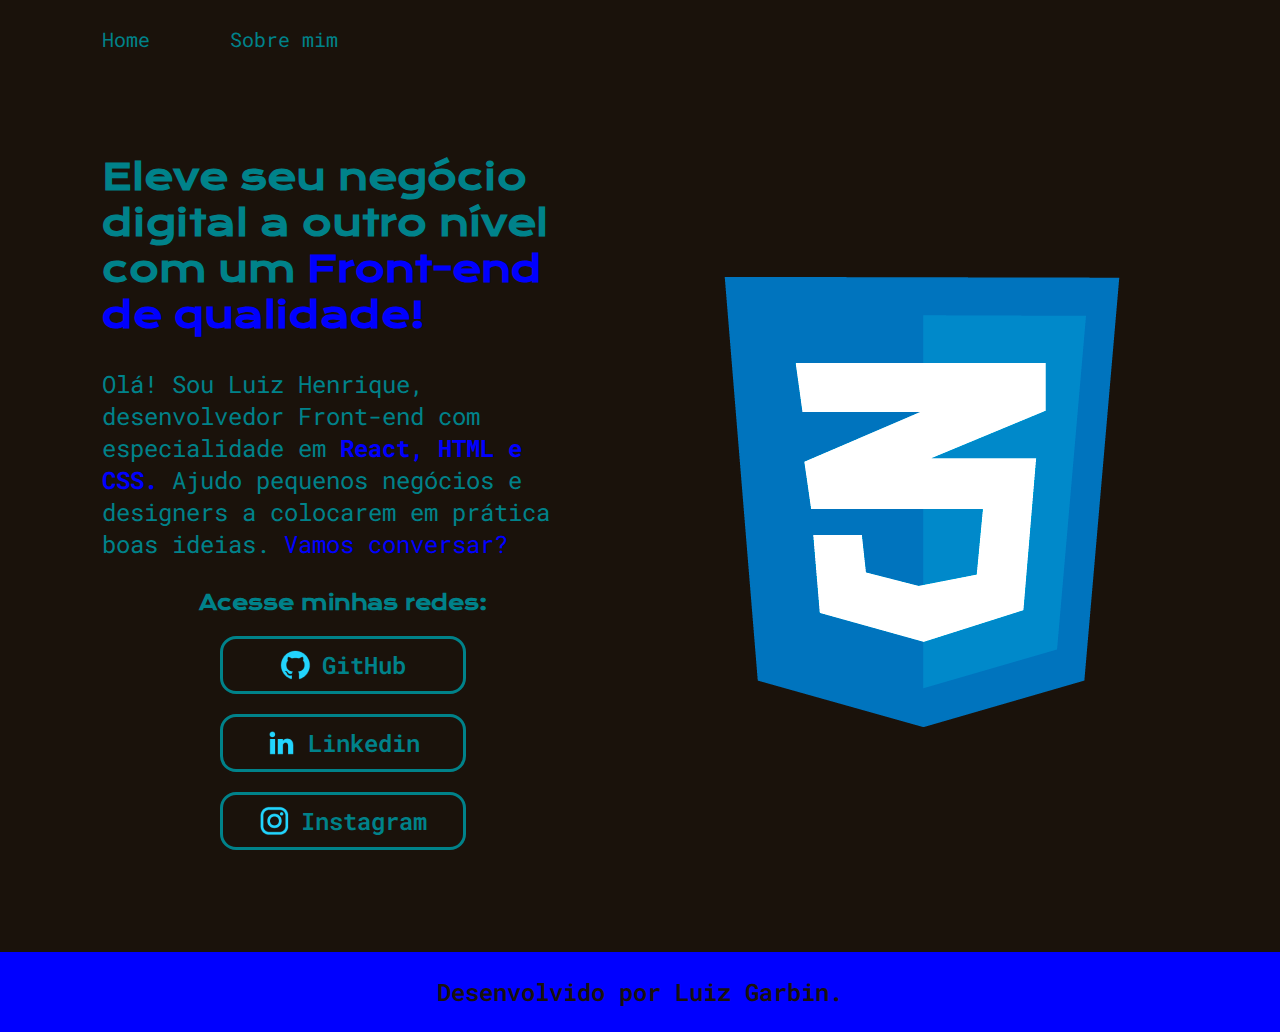
<file: index.html>
<!DOCTYPE html>
<html lang="pt-br">
<head>
    <meta charset="UTF-8">
    <meta name="viewport" content="width=device-width, initial-scale=1.0">
    <title>Portfolio</title>
    <link rel="stylesheet" href="./style CSS/style.css" />
</head>
<body>
    <header class="cabecalho">
        <nav class="cabecalho_menu">
            <a class="cabecalho_menu_link" href="index.html">Home</a>
            <a class="cabecalho_menu_link" href="aboutme.html">Sobre mim</a>
        </nav>
    </header>
    <main class="apresentacao">
        <section class="apresentacao_texto">
            <h1 class="apresentacao_texto_titulo"> Eleve seu negócio digital a outro nível com um 
            <strong class="titulo">Front-end de qualidade!</strong> </h1>
        <p class="apresentacao_texto_paragrafo">Olá! Sou Luiz Henrique, desenvolvedor Front-end com especialidade em <strong class="paragrafo">React, HTML e CSS.</strong> Ajudo pequenos negócios e designers a colocarem em prática boas ideias.
        <span>Vamos conversar?</span></p>
        <div class="apresentacao_link">
            <h2 class="apresentacao_link_subtitulo">Acesse minhas redes:</h2>
            <a class="apresentacao_link_botao" href="https://github.com/luiz-garbin">
                <img src="./imagens/github.png" alt="logo github">
                GitHub
            </a>
            <a class="apresentacao_link_botao" href="https://www.linkedin.com/home?originalSubdomain=br">
                <img src="./imagens/linkedin.png" alt="logo linkedin">
                Linkedin
            </a>
            <a class="apresentacao_link_botao" href="https://www.instagram.com/">
                <img src="./imagens/instagram.png" alt="logo instagram">
                Instagram
            </a>
           </div>
    </section>
        <img class="apresentacao_imagem" src="./imagens/logo-css-3-512.png" alt="logo CSS">
    </main>
    <footer class="rodape">
        <p class="rodape_texto">Desenvolvido por Luiz Garbin.</p>
    </footer>
</body>
</html>
</file>
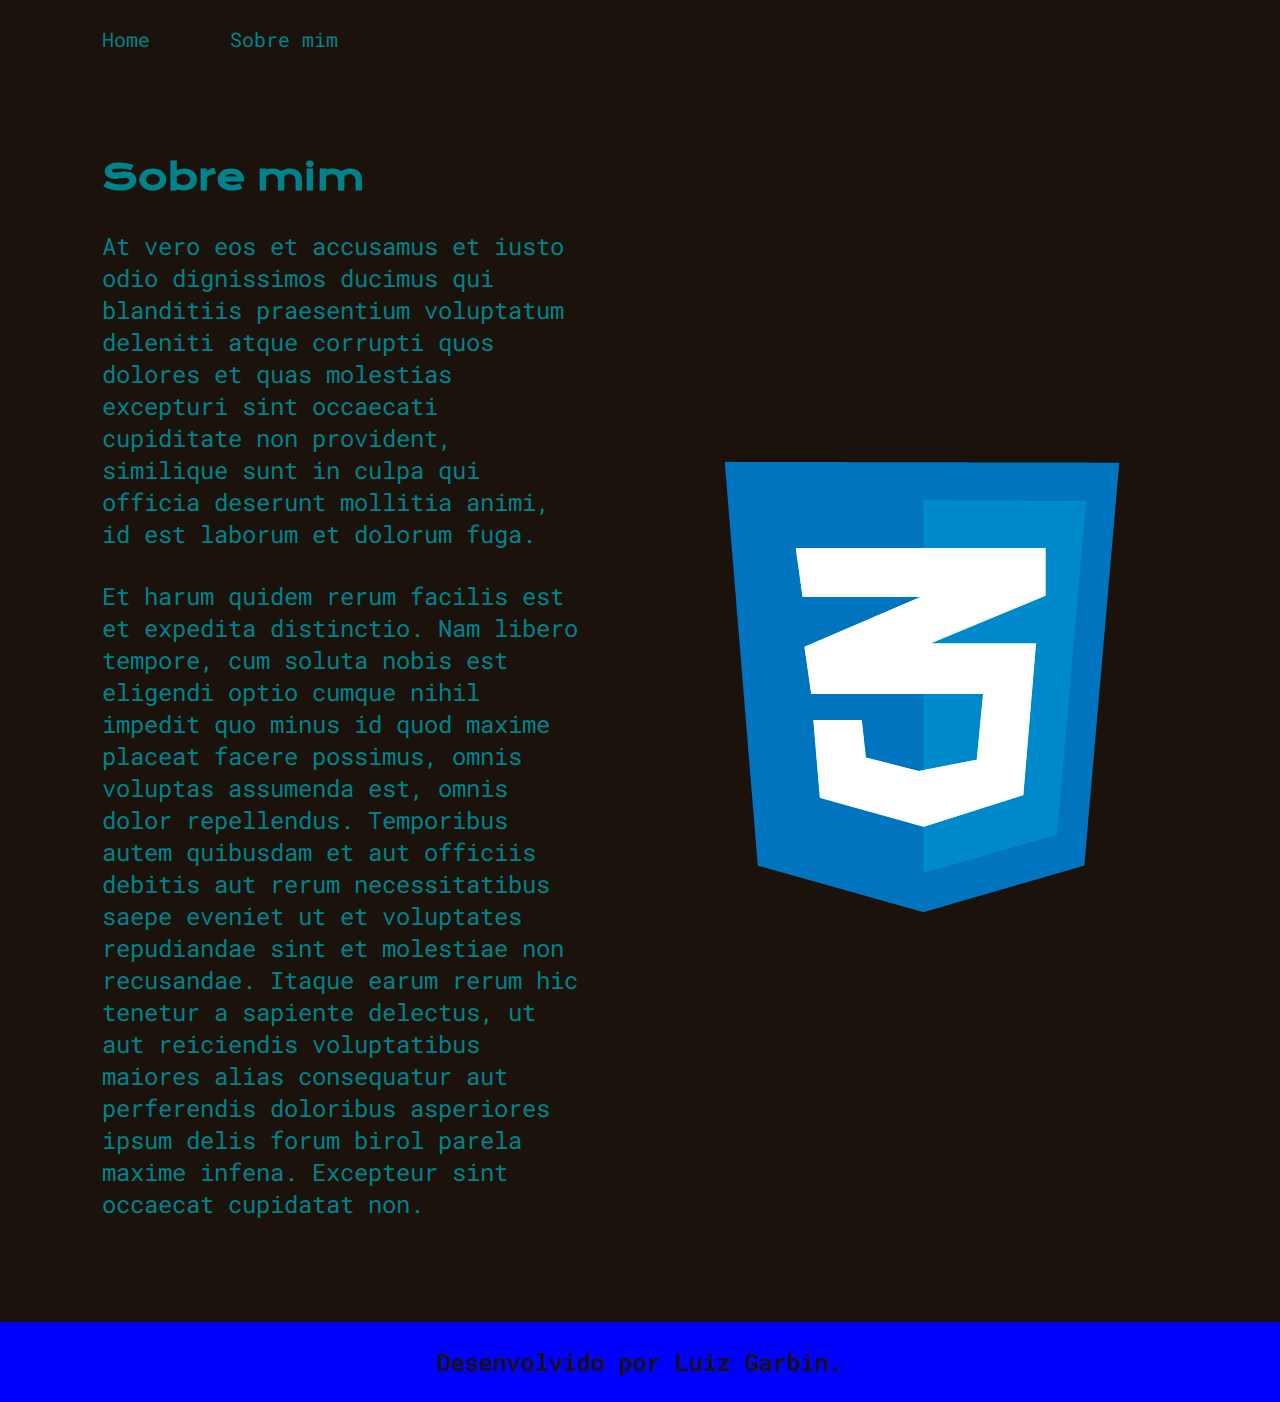
<file: aboutme.html>
<!DOCTYPE html>
<html lang="pt-br">
<head>
    <meta charset="UTF-8">
    <meta name="viewport" content="width=device-width, initial-scale=1.0">
    <title>Sobre mim</title>
    <link rel="stylesheet" href="./style CSS/style.css" />

</head>
<body>
    <header class="cabecalho">
        <nav class="cabecalho_menu">
            <a class="cabecalho_menu_link" href="index.html">Home</a>
            <a class="cabecalho_menu_link" href="aboutme.html">Sobre mim</a>
        </nav>
    </header>
    <main class="apresentacao">
       <section class="apresentacao_texto">    
            <h1 class="apresentacao_texto_titulo">Sobre mim</h1>
            <p class="apresentacao_texto_paragrafo">At vero eos et accusamus et iusto odio dignissimos ducimus qui blanditiis praesentium voluptatum deleniti atque corrupti quos dolores et quas molestias excepturi sint occaecati cupiditate non provident, similique sunt in culpa qui officia deserunt mollitia animi, id est laborum et dolorum fuga.</p>
            <p class="apresentacao_texto_paragrafo">Et harum quidem rerum facilis est et expedita distinctio. Nam libero tempore, cum soluta nobis est eligendi optio cumque nihil impedit quo minus id quod maxime placeat facere possimus, omnis voluptas assumenda est, omnis dolor repellendus. Temporibus autem quibusdam et aut officiis debitis aut rerum necessitatibus saepe eveniet ut et voluptates repudiandae sint et molestiae non recusandae. Itaque earum rerum hic tenetur a sapiente delectus, ut aut reiciendis voluptatibus maiores alias consequatur aut perferendis doloribus asperiores ipsum delis forum birol parela maxime infena. Excepteur sint occaecat cupidatat non.
            </p>
        </section>
            <img class="apresentacao_imagem" src="./imagens/logo-css-3-512.png" alt="Logo CSS">
    </main>
    <footer class="rodape">
        <p class="rodape_texto">Desenvolvido por Luiz Garbin.</p>
    </footer>
</body>
</html>
</file>
<file: style CSS/style.css>
@import url('https://fonts.googleapis.com/css2?family=Krona+One&family=Roboto+Mono:wght@500;600&display=swap');


:root{
    --cor-primaria: #1A120B;
    --cor-secundaria: #00828A;
    --cor-tercearia: #0000FF;
    --cor-hover: #815B5B;
    --fonte-primaria: 'Krona One', sans-serif;
    --fonte-secundaria: 'Roboto Mono', monospace;
}

*{
    margin: 0;
    padding: 0;
}
body {
    box-sizing: border-box;
    /* height: 100vh; */
    background-color:var(--cor-primaria);
    color: var(--cor-secundaria);
}

.cabecalho{
    padding: 2% 0% 0% 8%;
}

.cabecalho_menu{
    display: flex;
    gap: 80px;
}

.cabecalho_menu_link{
    font-family: var(--fonte-secundaria);
    font-size: 1.25rem; 
    text-decoration: none;   
    color: var(--cor-secundaria);
}

.titulo{
     color: var(--cor-tercearia);
}

.paragrafo{
    color: var(--cor-tercearia);
}

span{
    color: var(--cor-tercearia);
}
.apresentacao_link_botao{
    color: var(--cor-secundaria);
    border: 3px solid var(--cor-secundaria);
    padding: 10px 0px; 
    /* background-color: cadetblue; */
    width: 50%;
    border-radius: 16px;
    text-align: center;
    font-size: 1.5rem;
    text-decoration: none;
    font-family: var(--fonte-secundaria);    
    font-weight: 600;
    display: flex;
    justify-content: center;
    gap: 10px;
}
.apresentacao_link_botao:hover {
    background-color:var(--cor-hover);
    color: azure;

}


.apresentacao{
    display: flex;
    align-items: center;
    justify-content: space-between;
    padding: 8%;
    gap: 82px;
}

.apresentacao_texto{
    width: 50%;
    display: flex;
    flex-direction: column;
    gap: 30px;
}

.apresentacao_texto_titulo{
    font-size: 2.25rem;
    font-family: var(--fonte-primaria);
}

.apresentacao_texto_paragrafo{
    font-size: 1.5rem;
    font-family: var(--fonte-secundaria);
}

.apresentacao_link_subtitulo{
 font-family: var(--fonte-primaria);  
 font-size: 1.25rem; 
}

.apresentacao_imagem{
    width: 50%;
}

.apresentacao_link{
    display: flex;
    flex-direction: column;
    justify-content: space-between;
    justify-content: space-around;
    align-items: center;
    gap: 20px;
}

.rodape{
    padding: 24px;
    color: var(--cor-primaria);
    background-color: var(--cor-tercearia);
    font-family: var(--fonte-secundaria);
    font-weight: 600;
    text-align: center;
    font-size: 1.5rem;

}

@media(max-width: 930px) {
    .cabecalho{
        padding: 6%;
    }
    .cabecalho_menu {
        justify-content: center;
    }

    .apresentacao{
        flex-direction: column-reverse;
        padding: 5%;
    }
   .apresentacao_texto{
    width: auto;
   }
}
</file>
